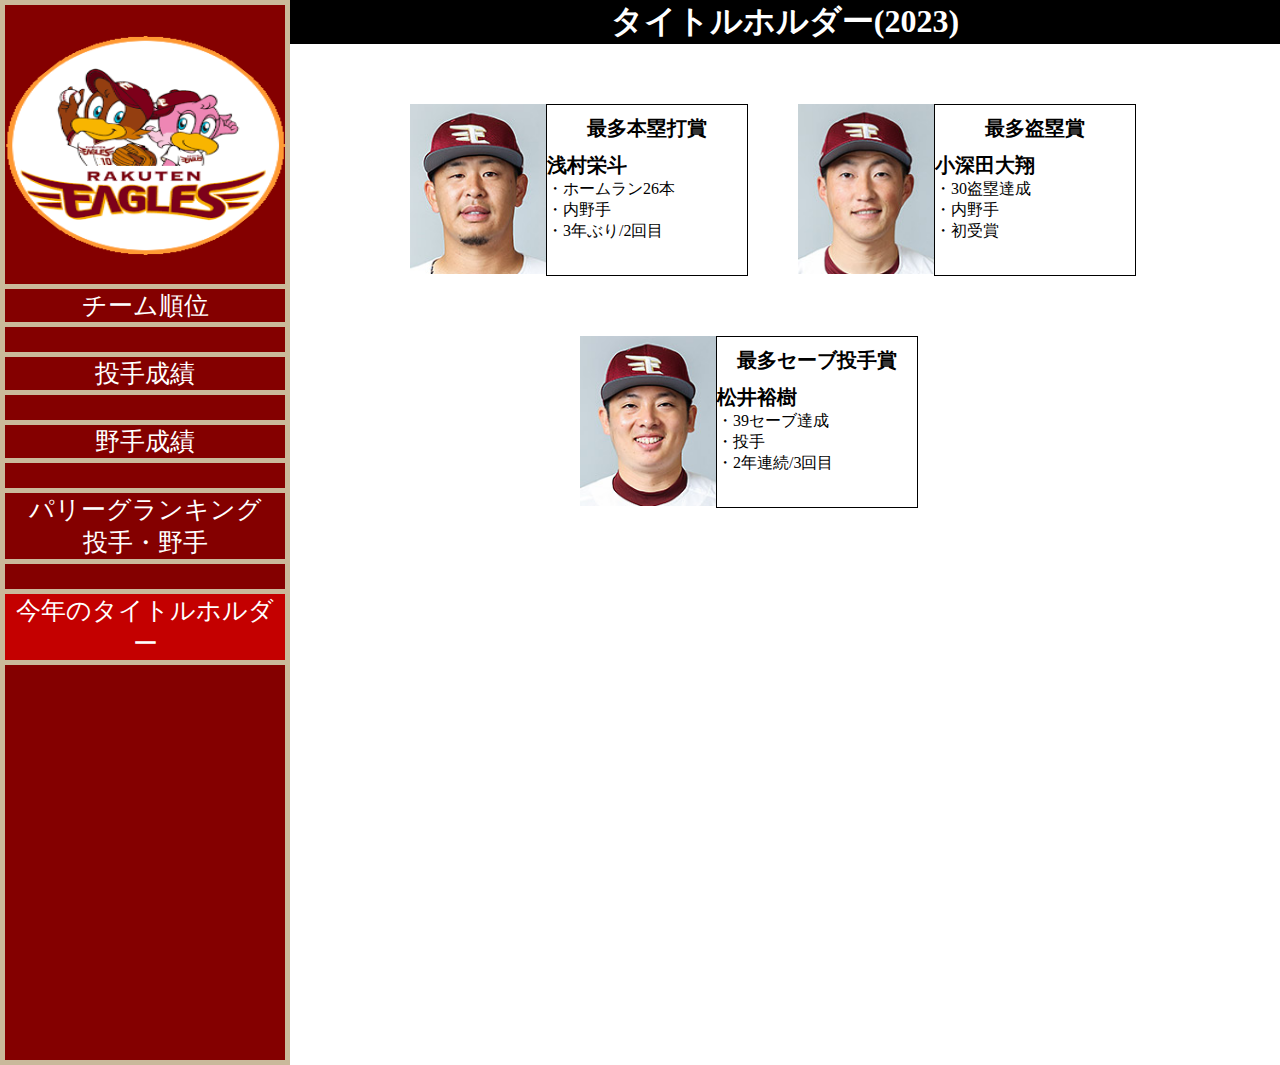
<file: title_holder.html>
<!DOCTYPE html>
<html>
  <head>
    <meta charset="UTF-8">
    <title>イーグルス戦績サイト</title>
    <link rel="stylesheet" type="text/css" href="stylesheet/title_holder.css">
    <link rel="stylesheet" type="text/css" href="stylesheet/reset.css">
    <link rel="stylesheet" type="text/css" href="stylesheet/index.css">
  </head>
  <body>
    <div class="layout">
      <div class="sub_content">
        <img class="team_image" src="images/team_image.png" alt="楽天チームロゴ">
        <a href="index.html">チーム順位</a>
        <a href="pitcher.html">投手成績</a>
        <a href="batting.html">野手成績</a>
        <a href="league_ranking.html">
          <div>パリーグランキング</div>
          <div>投手・野手</div>
        </a>
        <a href="#" class="current_page">今年のタイトルホルダー</a>
      </div>

      <div class="main_content">
        <div class="title_holder_main">タイトルホルダー(2023)</div>

        <div class="title_holder_index">
          <div class="title_holder_up">
            <div class="title_holder_plate">
              <img src="images/title3.jpg" alt="選手画像3" class="title_image"/>
              <div class="title_holder_box">
                    <div class="title">最多本塁打賞</div>
                    <div class="name">浅村栄斗</div>
                    <div class="record">・ホームラン26本</div>
                    <div class="position">・内野手</div>
                    <div class="award">・3年ぶり/2回目</div>
              </div>
            </div>

            <div class="title_holder_plate">
              <img src="images/title2.jpg" alt="選手画像2" class="title_image"/>
              <div class="title_holder_box">
                  <div class="title">最多盗塁賞</div>
                  <div class="name">小深田大翔</div>
                  <div class="record">・30盗塁達成</div>    
                  <div class="position">・内野手</div>
                  <div class="award">・初受賞</div>
              </div>
            </div>
          </div>
      
          <div class="title_holder_down">
            <div class="title_holder_plate">
              <img src="images/title1.jpg" alt="選手画像1" class="title_image"/>
              <div class="title_holder_box">
                <div class="title">最多セーブ投手賞</div>
                <div class="name">松井裕樹</div>
                <div class="record">・39セーブ達成</div>    
                <div class="position">・投手</div>
                <div class="award">・2年連続/3回目</div>
              </div>
            </div>
          </div>

        </div>

        <div>
            <!-- 
            今年のタイトルホルダーに関するメモ
            最多セーブ投手賞松井裕樹　セーブ数39　２年連続3度目
            最多本塁打賞　浅村　栄斗　本塁打26 ３年ぶり2度目
            最多盗塁賞　小深田　大翔　盗塁36 初受賞

            最多セーブ投手賞　投手　松井裕樹選手　セーブ数39 
            　2年連続受賞セーブ投手3度目

            最多本塁打者賞　内野手　浅村　栄斗選手　本塁打26本　
            　2020シーズン以来、自身2度目の最多本塁打者賞獲得

            最多盗塁者賞　内野手　小深田　大翔選手　盗塁数　36 初受賞
            　プロ4年目で初めてシーズン30盗塁を記録 
            -->
        </div>
      </div>

    </div>
  </body>
</html>
</file>
<file: stylesheet/title_holder.css>
/**********
title_holder.css
**********/
.current_page {
    background-color: #c40000;
}

.title_holder_main{
    background-color: black;
    color: white;
    font-size: xx-large;
    font-weight: bold;
}

.title_holder_box{
    border: 1px solid black;
    width: 200px;
    height: 170px;
    margin-right:50px;
}

.title_holder_up{
    margin: 60px 0 0 120px;  
    display: flex;
}

.title_holder_down{
    margin: 60px 0 0 290px;
}

.title_holder_plate{
    display: flex;
}

.title_image{
    width: 135.97px;
    height: 170px;
}

.name, .record, .position, .award{
    text-align:left;
}

.title{
    padding-top: 10px;
    font-size: 20px;
    font-weight: bold;
}

.name{
    font-weight: bold;
    font-size: 20px;
    margin-top: 10px;
}

/**********
index.css
**********/

/**********
ページのテンプレートレイアウト
**********/

.layout {
    display: flex;
    height: 100vh;
    width: 100vw;
  }
  
  .sub_content {
    background-color: #840000;
    width: 20vw;
    height: 1200px;
  }
  
  .main_content {
    width: 70vw;
    text-align: center;
    /* width: 1000px; */
}
  
  /**********
  ヘッダー
  **********/
  
  .team_image {
    width: 19vw;
    height: 220px;
  }
  
  .sub_content {
    text-align: center;
  }
  
  a{
    display: block;
    color: white;
    font-size: 25px;
    margin: 25px 0;
    text-decoration: none;
  }
</file>
<file: stylesheet/index.css>
/**********
ページのテンプレートレイアウト
**********/

.layout {
  display: flex;
  height: 100vh;
  width: 100vw;
}

.sub_content {
  background-color: #840000;
  width: 300px;
  height: 1055px;
  border: 5px solid #cab99b;
  text-align: center;
}

.main_content {
  width: 1160px;
  position: relative;
}

/**********
ヘッダー
**********/

.team_image {
  width: 280px;
  height: 220px;
  margin-top: 30px;
}

a{
  display: block;
  color: white;
  font-size: 25px;
  margin: 25px 0;
  text-decoration: none;
  border-top: 5px solid #cab99b;
  border-bottom: 5px solid #cab99b;
}

.select_content {
  background-color: #c40000;
  color: white;
  font-size: 25px;
  margin: 25px 0;
  text-decoration: none;
  border-top: 5px solid #cab99b;
  border-bottom: 5px solid #cab99b;
}

/**********
チーム順位のページ
**********/

.index_title {
  font-size: 40px;
  text-align: center;
  background-color: darkgray;
  color: white;
}

.index_sub_title {
  font-size: 30px;
  text-align: center;
  margin: 16px auto 0 auto;
  position: relative;
  color: coral;
  width: 519px;
}

.ranking_title {
  font-size: 25px;
  text-align: center;
  width: 950px;
  background-color: #dcdcdc;
  margin: 30px auto 10px auto;
  border-radius: 10px;
}

.index_number_title {
  font-size: 50px;
  color: black;
}

.ranking_second_title {
  font-size: 25px;
  text-align: center;
  width: 950px;
  background-color: #dcdcdc;
  margin: 20px auto 10px auto;
  border-radius: 10px;
}

.title_frame {
  display: block;
  margin: 10px auto 0 auto;
  height: 100px;
  width: 520px;
  position: absolute;
  top: -16px;
}

/**********
テーブル設定
**********/

.ranking_table {
  margin: 0px auto;
  overflow-y: auto;
}

table {
  width: 950px;
  border-collapse: collapse;
  margin: 0px auto;
}

.cell_top {
  position: sticky;
  top: 0;
  left: 2px;
}

.cell_center {
  position: sticky;
  top: 0;
  left: 64px;
}

.cell_right {
  position: sticky;
  top: 0;
  left: 277px;
}

.cell_rakuten_color {
  background-color: #FF9999;
}

.cell_size {
  width: 60px;
}

tr {
  border: 3px solid #7d7d7d;
  /* background-color: #FF9999; */
}

td {
  text-align: center;
  font-size: 20px;
  writing-mode: vertical-rl;
  background-color: beige;
}

th {
  font-weight: 400;
  font-size: 20px;
  background-color: white;
}

td, th {
  border: 1px solid #000;
}
</file>
